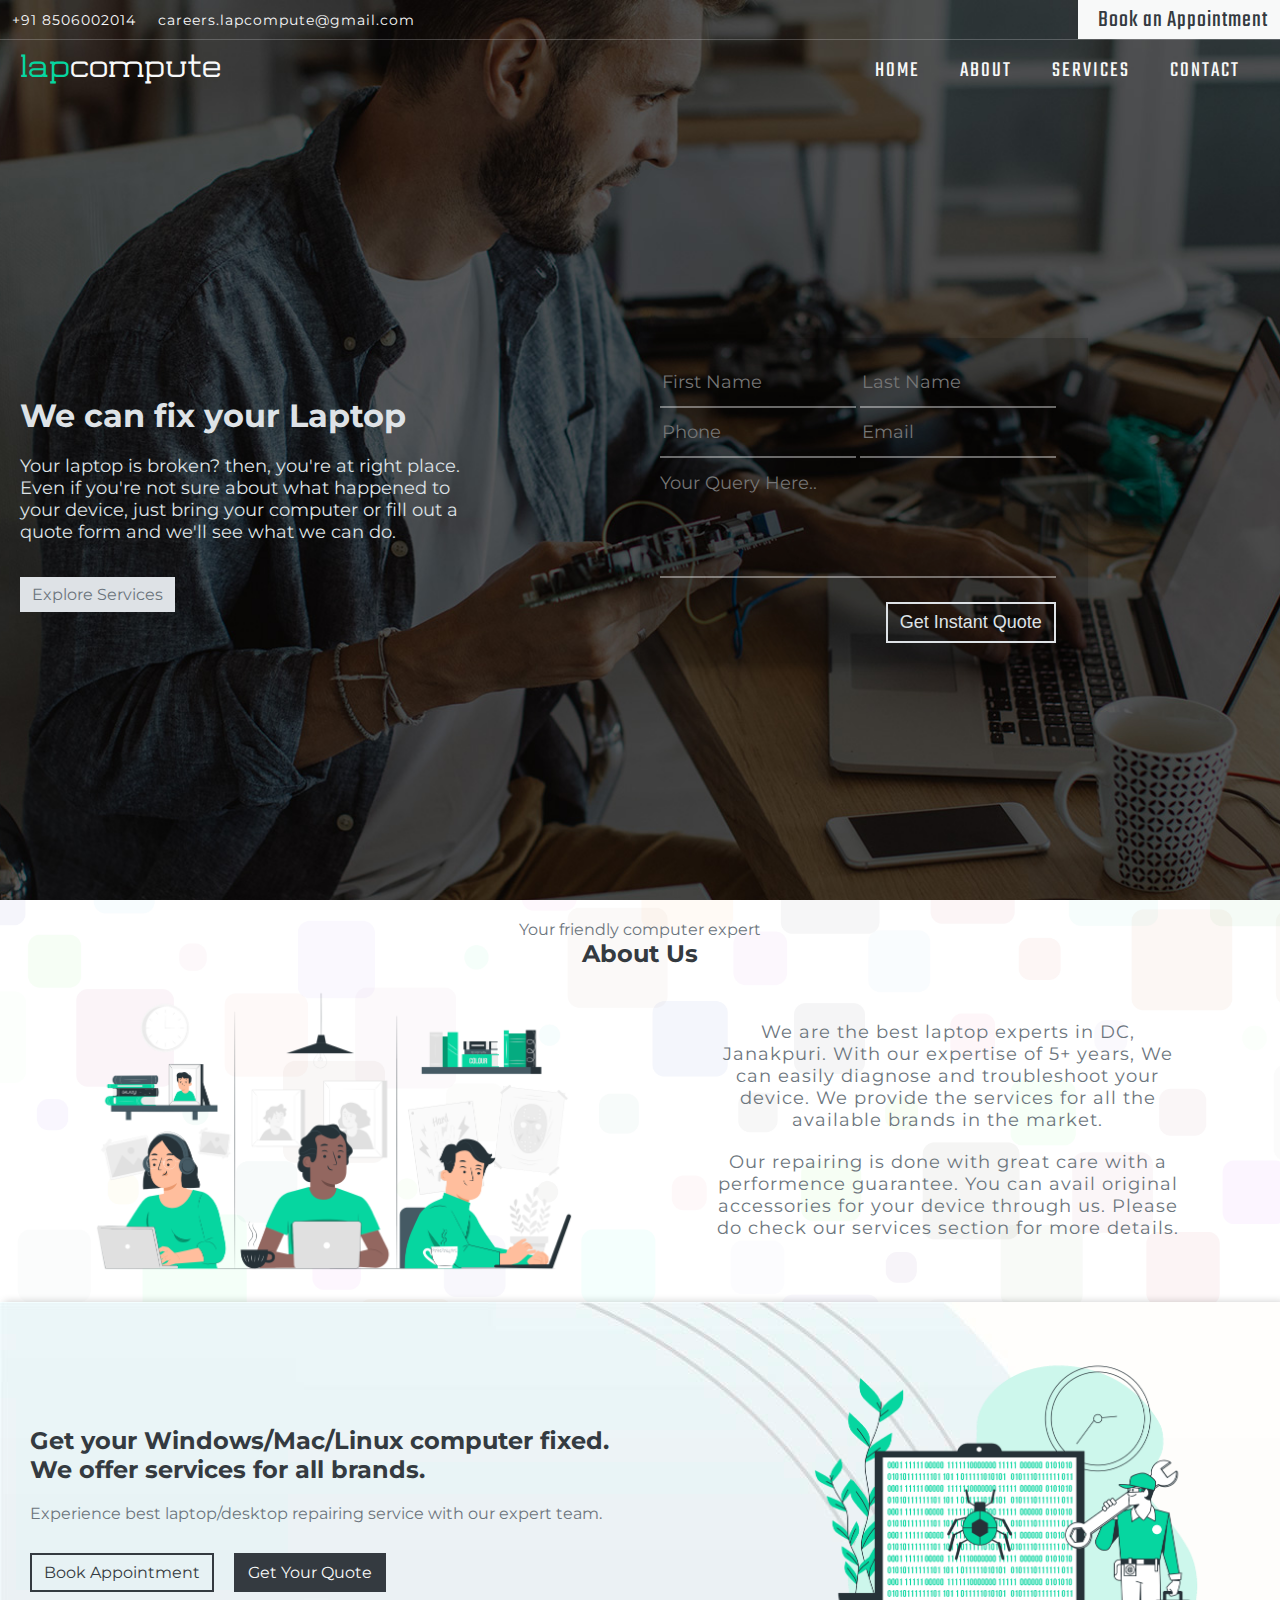
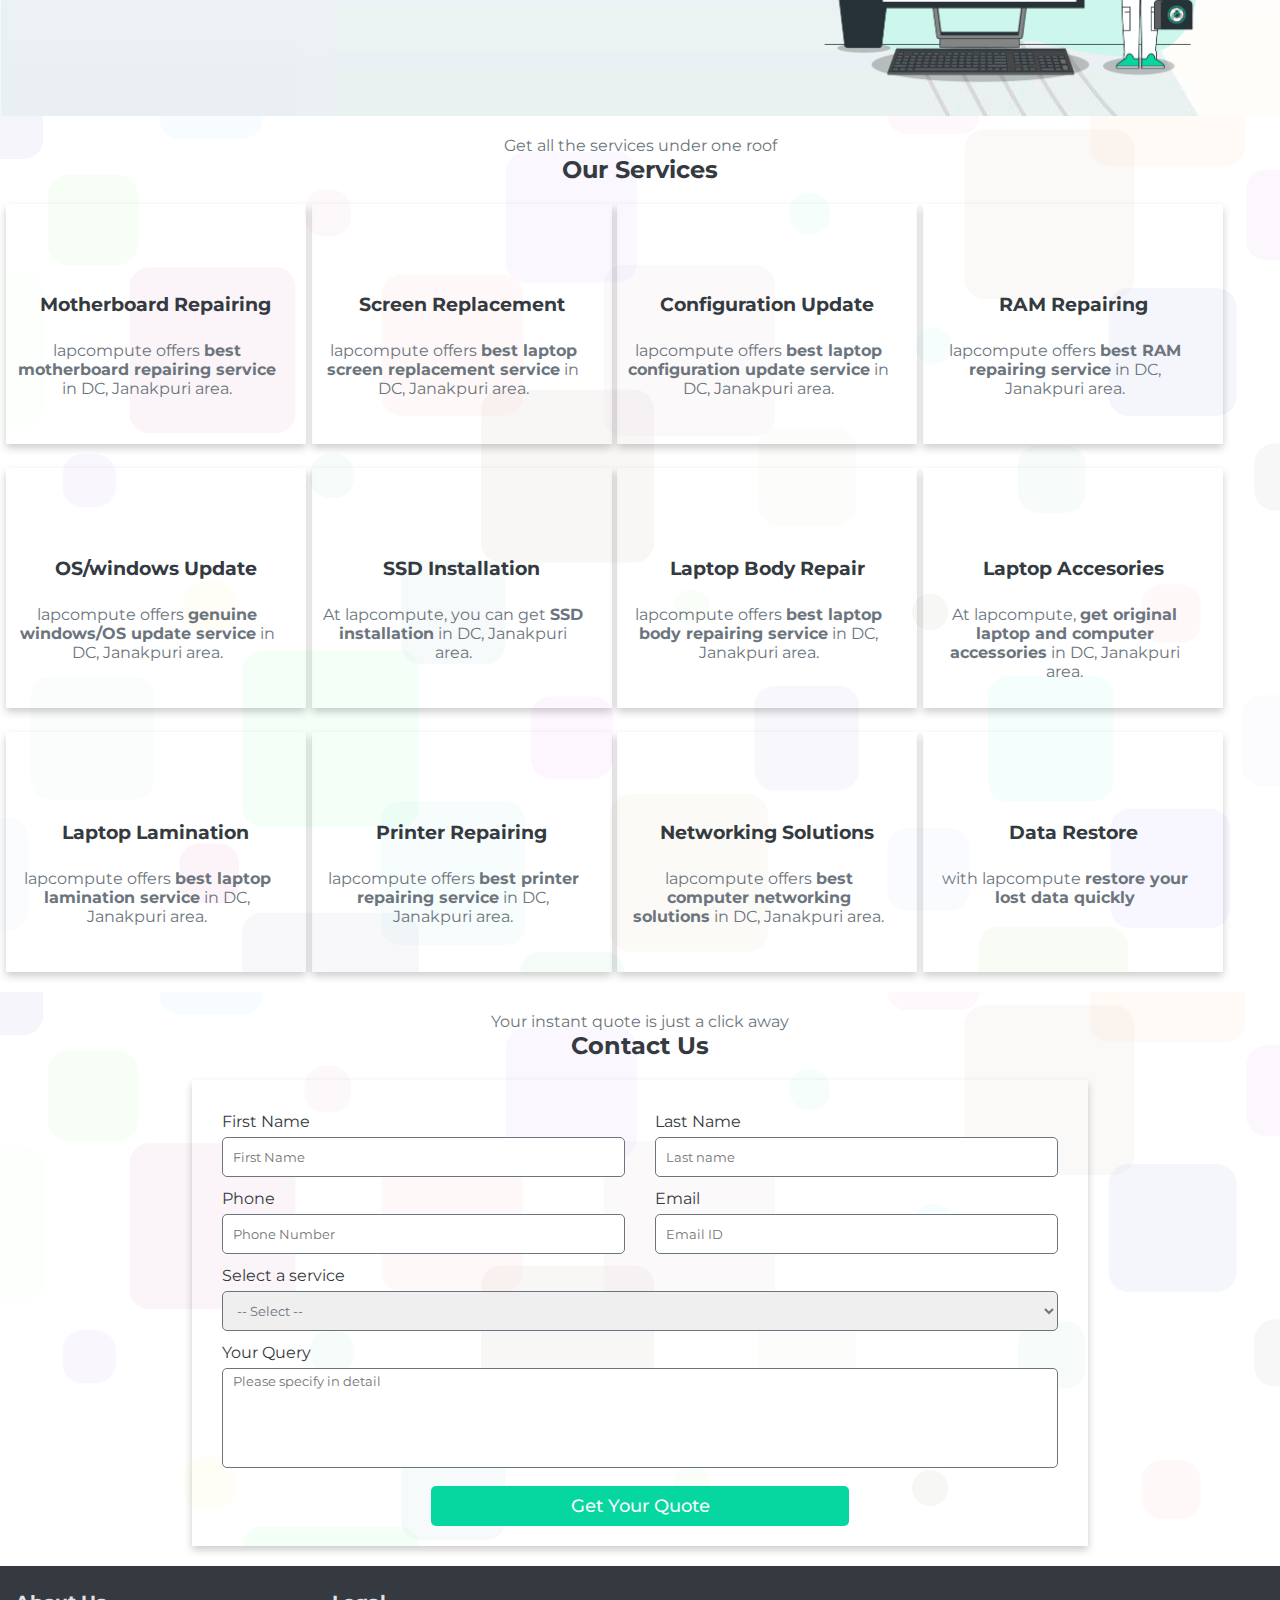
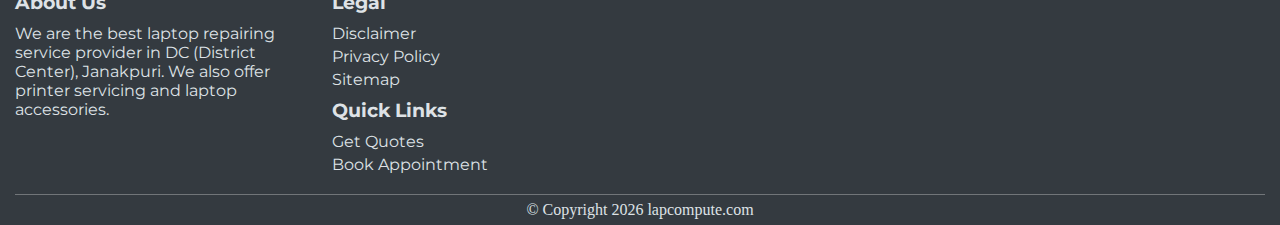
<file: index.html>
<!DOCTYPE html>
<html lang="en">
<head>
    <meta charset="UTF-8">
    <meta http-equiv="X-UA-Compatible" content="IE=edge">
    <meta name="viewport" content="width=device-width, initial-scale=1.0">
    <title>Lap Compute | A Laptop Repair Store</title>
    <link rel="stylesheet" href="assets/css/style.css">
    <link rel="stylesheet" href="assets/css/responsive.css">
    <link rel="stylesheet" href="https://cdnjs.cloudflare.com/ajax/libs/font-awesome/6.0.0-beta2/css/all.min.css" integrity="sha512-YWzhKL2whUzgiheMoBFwW8CKV4qpHQAEuvilg9FAn5VJUDwKZZxkJNuGM4XkWuk94WCrrwslk8yWNGmY1EduTA==" crossorigin="anonymous" referrerpolicy="no-referrer" />
</head>
<body>
    <header id="home">
        <div class="top-bar">
           
            <div class="contacts">
                <a href="tel:+918506002014"><i class="fas fa-phone"></i> +91 8506002014</a> &nbsp;
                <a href="mailto:careers.lapcompute@gmail.com"><i class="fas fa-envelope"></i>&nbsp; careers.lapcompute@gmail.com</a>
            </div>
            
            <div class="book-appointment">
                <a href="#"><i class="fas fa-calendar-alt"></i> &nbsp; Book an Appointment </a>
            </div>

        </div>
<!-- ================================================================================= -->
        <div class="nav">
    
            <div class="logo">
                <a href="#home"> <span>lap</span>compute</a>
            </div>
            
            <nav>
                <ul>
                    <li><a href="#home">Home</a></li>
                    <li><a href="#about-us">About</a></li>
                    <li><a href="#services">Services</a></li>
                    <li><a href="#contact">Contact</a></li>
                </ul>
            </nav>
        </div>
        <!--================================================================================  -->
        <div class="hero">
            <div class="typo">
                <h2>We can fix your <span>Laptop</span></h2>
                <p>
                    Your laptop is broken? then, you're at right place. Even if you're not sure about what happened to your device, just bring your computer or fill out a quote form and we'll see what we can do.
                </p>
                <a href="#services">Explore Services</a>
            </div>
            <!--============================  -->
            <div class="contact-form">
                <form action="#">
                    <div class="full-name">
                        <input type="text" name="fname"placeholder="First Name">
                        <input type="text" name="lname" placeholder="Last Name">
                    </div>
                    <div class="form-contact">
                        <input type="phone" name="phone" placeholder="Phone">
                        <input type="email" name="email" placeholder="Email">
                    </div>
                    <div class="query">
                        <textarea name="query" placeholder="Your Query Here.."></textarea>
                    </div>
                    <div class="submit">
                        <button type="submit">Get Instant Quote</button>
                    </div>
                </form>
            </div>
        </div>
        <!-- ===================================================================== -->
    </header>
<!-- ################################################################################## -->
    <div id="about-us">
        <div class="title">
            <p>Your friendly computer expert</p>
            <h2>About Us</h2>
        </div>
        <div class="about-content">
            <div class="abtimg">
                <img src="assets/images/about.png" alt="Best Laptop Repairing Shop in DC">
            </div>
            <div class="abttxt">
                <p>We are the best laptop experts in DC, Janakpuri. With our expertise of 5+ years, We can easily diagnose and troubleshoot your device. We provide the services for all the available brands in the market.</p>
                <p>Our repairing is done with great care with a performence guarantee. You can avail original accessories for your device through us. Please do check our services section for more details.</p>
            </div>
        </div>
    </div>
<!-- ################################################################################## -->
    <div class="ctoa">
       <div class="ctoa-container">
           <div class="ctoa-typo">
                <h2>Get your Windows/Mac/Linux computer fixed. We offer services for all brands.</h2>
                <p>Experience best laptop/desktop repairing service with our expert team.</p>
                <div class="ctoa-buttons">
                    <a href="Appointment_form.htm">Book Appointment</a>
                    <a href="#contact">Get Your Quote</a>
                </div>
           </div>
           <div class="ctoa-img">
                <img src="assets/images/services.png" alt="Best Laptop Repairing Service">
           </div>
       </div>
        <!-- <svg xmlns="http://www.w3.org/2000/svg" viewBox="0 0 1440 320"><path fill="#06d6a0" fill-opacity="1" d="M0,224L48,213.3C96,203,192,181,288,154.7C384,128,480,96,576,117.3C672,139,768,213,864,208C960,203,1056,117,1152,96C1248,75,1344,117,1392,138.7L1440,160L1440,320L1392,320C1344,320,1248,320,1152,320C1056,320,960,320,864,320C768,320,672,320,576,320C480,320,384,320,288,320C192,320,96,320,48,320L0,320Z"></path></svg> -->
    </div>
<!-- #################################################################################### -->
    <div id="services">
        <div class="title">
            <p>Get all the services under one roof</p>
            <h2>Our Services</h2>
        </div>
        <div class="cards">
            <!-- #1 -->
            <div class="card">
                <div class="icon">
                    <i class="fas fa-microchip"></i>
                </div>
                <div class="title">
                    <h3>Motherboard Repairing</h3>
                </div>
                <div class="desc">
                    <p>lapcompute offers <b>best motherboard repairing service</b> in DC, Janakpuri area.</p>
                </div>
            </div>
            <!-- #2 -->
            <div class="card">
                <div class="icon">
                    <i class="fas fa-desktop"></i>
                </div>
                <div class="title">
                    <h3>Screen Replacement</h3>
                </div>
                <div class="desc">
                    <p>lapcompute offers <b>best laptop screen replacement service</b> in DC, Janakpuri area.</p>
                </div>
            </div>
            <!-- #3 -->
            <div class="card">
                <div class="icon">
                    <i class="fas fa-wrench"></i>
                </div>
                <div class="title">
                    <h3>Configuration Update</h3>
                </div>
                <div class="desc">
                    <p>lapcompute offers <b>best laptop configuration update service</b> in DC, Janakpuri area.</p>
                </div>
            </div>
            <!-- #4 -->
            <div class="card">
                <div class="icon">
                    <i class="fas fa-microchip"></i>
                </div>
                <div class="title">
                    <h3>RAM Repairing</h3>
                </div>
                <div class="desc">
                    <p>lapcompute offers <b>best RAM repairing service</b> in DC, Janakpuri area.</p>
                </div>
            </div>
            <!-- #5 -->
            <div class="card">
                <div class="icon">
                    <i class="fab fa-windows"></i>
                </div>
                <div class="title">
                    <h3>OS/windows Update</h3>
                </div>
                <div class="desc">
                    <p>lapcompute offers <b>genuine windows/OS update service</b> in DC, Janakpuri area.</p>
                </div>
            </div>
            <!-- #6 -->
            <div class="card">
                <div class="icon">
                    <i class="fas fa-hdd"></i>
                </div>
                <div class="title">
                    <h3>SSD Installation</h3>
                </div>
                <div class="desc">
                    <p>At lapcompute, you can get <b>SSD installation</b> in DC, Janakpuri area.</p>
                </div>
            </div>
            <!-- #7 -->
            <div class="card">
                <div class="icon">
                    <i class="fas fa-laptop-medical"></i>
                </div>
                <div class="title">
                    <h3>Laptop Body Repair</h3>
                </div>
                <div class="desc">
                    <p>lapcompute offers <b>best laptop body repairing service</b> in DC, Janakpuri area.</p>
                </div>
            </div>
            <!-- #8 -->
            <div class="card">
                <div class="icon">
                    <i class="fas fa-keyboard"></i>
                </div>
                <div class="title">
                    <h3>Laptop Accesories</h3>
                </div>
                <div class="desc">
                    <p>At lapcompute, <b>get original laptop and computer accessories</b> in DC, Janakpuri area.</p>
                </div>
            </div>
            <!-- #9 -->
            <div class="card">
                <div class="icon">
                    <i class="fab fa-accusoft"></i>
                </div>
                <div class="title">
                    <h3>Laptop Lamination</h3>
                </div>
                <div class="desc">
                    <p>lapcompute offers <b>best laptop lamination service</b> in DC, Janakpuri area.</p>
                </div>
            </div>
            <!-- #10-->
            <div class="card">
                <div class="icon">
                    <i class="fas fa-print"></i>
                </div>
                <div class="title">
                    <h3>Printer Repairing</h3>
                </div>
                <div class="desc">
                    <p>lapcompute offers <b>best printer repairing service</b> in DC, Janakpuri area.</p>
                </div>
            </div>
            <!-- #11 -->
            <div class="card">
                <div class="icon">
                    <i class="fas fa-network-wired"></i>
                </div>
                <div class="title">
                    <h3>Networking Solutions</h3>
                </div>
                <div class="desc">
                    <p>lapcompute offers <b>best computer networking solutions</b> in DC, Janakpuri area.</p>
                </div>
            </div>
            <!-- #12 -->
            <div class="card">
                <div class="icon">
                    <i class="fas fa-upload"></i>
                </div>
                <div class="title">
                    <h3>Data Restore</h3>
                </div>
                <div class="desc">
                    <p>with lapcompute <b>restore your lost data quickly</b></p>
                </div>
            </div>
        </div>
    </div>
<!-- #################################################################################### -->
    <div id="contact">
        <div class="title">
            <p>Your instant quote is just a click away</p>
            <h2>Contact Us</h2>
        </div>
        <form action="#" class="cf-main">
        <div class="form-container">
                <div class="full-name">    
                    <div class="fname-group">
                        <label for="FName">First Name</label>
                        <input type="text" name="fname" id="FName" maxlength="40" placeholder="First Name" required>
                    </div>
                    <div class="lname-group">
                        <label for="LName">Last Name</label>
                        <input type="text" name="lname" id="LName" maxlength="40" placeholder="Last name">
                    </div>
                </div>
                <div class="contact-details">
                    <div class="phone-group">
                        <label for="Phone">Phone</label>
                        <input type="tel" name="phone" id="Phone" minlength="10" maxlength="10" placeholder="Phone Number" required>
                    </div>
                    <div class="email-group">
                        <label for="Email">Email</label>
                        <input type="text" name="email" id="Email" maxlength="80" placeholder="Email ID">
                    </div>
                </div>
                <label for="Issue">Select a service</label>
                <select name="issue" id="Issue" required>
                    <option value="default">-- Select --</option>
                    <option value="motherboard">Motherboard Repairing</option>
                    <option value="keyboard">Keyboard Repairing</option>
                    <option value="trackpad">Trackpad Repairing</option>
                    <option value="osupdate">Operationg System Installation/Update</option>
                    <option value="deviceconfiguration">Device configuration Upgrade</option>
                    <option value="ramupgrade">RAM Upgrade</option>
                    <option value="antivirus">Anti Virus Installation</option>
                    <option value="bodyrepair">Laptop Body Repairing</option>
                    <option value="printerservicing">Printer Servicing</option>
                    <option value="screen">Screen Replacement</option>
                    <option value="battery">Battery replacement</option>
                    <option value="lamination">Laptop Body Lamination</option>
                    <option value="ssd">SSD Installation</option>
                    <option value="networking">Networking Solutions</option>
                    <option value="accessories">Laptop Accessories Purchasing</option>
                    <option value="datarecovey">Data Recovery</option>
                    <option value="other">Other</option>
                </select>
                <label for="Desc">Your Query</label>
                <textarea name="desc" id="Desc" placeholder="Please specify in detail"></textarea>
                <br><button type="submit">Get Your Quote</button>
                

            </form>
        </div>
    </div>
<!-- ####################################################################################### -->
    <footer>
        
        <div class="footer-fluid-container">
            <div class="about-us footer-item">
                <h3>About Us</h3>
                <p>We are the best laptop repairing service provider in DC (District Center), Janakpuri. We also offer printer servicing and laptop accessories.</p>
            </div>
            <div class="quick-links footer-item">
                <div>
                    <h3>Legal</h3>
                    <ul>
                        <li><a href="#">Disclaimer</a></li>
                        <li><a href="#">Privacy Policy</a></li>
                        <li><a href="#">Sitemap</a></li>
                    </ul>
                </div>
                <div>
                <h3>Quick Links</h3>
                    <ul>
                        <li><a href="#">Get Quotes</a></li>
                        <li><a href="/Appointment_form.htm">Book Appointment</a></li>
                    </ul>
                </div>
            </div>
            <div class="map-container footer-item">
                
            </div>
            <div class="contact footer-item">

            </div>
        </div>
        <!-- ================================================================================ -->
        <div class="footer-bar">
           <p> &copy; Copyright <script>document.write(new Date().getFullYear())</script> <a href="https://www.lapcompute.com"> lapcompute.com</a> </p>
        </div>
        <!-- =================================================================================== -->
    </footer>
<!-- ##########################################################################################3333333333 -->
<script src="assets/js/custom.js"></script>
</body>
</html>
</file>
<file: assets/css/style.css>
/* @import url('https://fonts.googleapis.com/css2?family=Poppins:wght@200;300;400;500&display=swap'); */
@import url('https://fonts.googleapis.com/css2?family=Montserrat:wght@200;300;400;500&display=swap');
@import url('https://fonts.googleapis.com/css2?family=Teko:wght@300;400;500&display=swap');
@font-face {
    font-family: 'base';
    src: url(/assets/fonts/RoguelandSlabBold.ttf);
}
*{
    margin: 0;
    padding:0;

    box-sizing: border-box;
}

html{
    scroll-behavior: smooth;
    
}
li{
    list-style: none;
}
a{
    text-decoration: none;
    color: inherit;
}


/* Header section  */
header{
    width: 100%;
    height: 100vh;
    background: url('/assets/images/head_bg.jpg');
    background-position: center;
    background-size: cover;
}
.top-bar{
    width: 100%;
    display: flex;
    height: 40px;
    align-items: center;
    justify-content: space-between;
    border-bottom: 1px solid #e9ecef3d;
}
.top-bar a{
    color: #f8f9fa;
    font-family: 'Teko',sans-serif;
    letter-spacing: 1px;
    font-size: 24px;
}
.top-bar .contacts a:hover{
    border-bottom: 1px solid #dee2e6;
}
.top-bar .contacts{
    padding: 0 12px;
}
.top-bar .contacts a i{
    font-size: 16px ;
}
.top-bar .contacts a{
    font-size: 14px;
    font-family: 'Montserrat',sans-serif;
}
.top-bar .book-appointment{
    background:  #f8f9f9;
    color: #343a40;
    height: 100%;
    border: none;
    outline: none;
    padding: 0 12px;
}
.top-bar .book-appointment a{
    color: #343a40;
    line-height: 40px;
    border-bottom: none;
}
.top-bar .book-appointment a:hover{
    border-bottom: 1px solid #6c757d;
}

.nav{
    height: 60px;
    display: flex;
    align-items: center;
    justify-content: space-between;
}
.logo{
    padding: 0 20px;
}
.logo a{
    color: #f8f9fa;
    font-size: 32px;
    font-family: 'base';
    transition: all 1s ease;
}
.logo a span{
    color: #06d6a0;
}
.logo a:hover{
    color: #06d6a0;
}
nav{
    padding: 0 20px;
}
nav ul {
    display: flex;
}
nav ul li a{
    font-size: 18px;
    text-transform: uppercase;
    font-family: 'Teko',sans-serif;
    letter-spacing: 2px;
    font-size: 22px;
    color: #f8f9f9;
    padding: 0 20px;
    transition: color 1s ;
}
nav ul li a:hover{
    color: #06d6a0;
}

.hero{
    display: grid;
    height: calc(100vh - 100px);
    grid-template-columns: 1fr 1fr;
    align-items: center;
    justify-content: center;
}
.hero .typo{
    width: 80%;
    padding: 0 20px;
    color: #dee2e6;
    font-family: 'Montserrat',sans-serif;
}
.typo h2{
  font-size: 32px;
  padding-bottom: 20px;
}
.typo p{
    font-size: 18px;
    padding-bottom: 42px;
}
.typo a{
    background: #dee2e6;
    color:#6c757d;
    padding: 8px 12px;
}
.typo a:hover{
    color: #343a40;
}

.contact-form{
    width: 70%;
    background:rgba(0,0,0,0.2);
    padding: 20px;
    box-shadow: 0 4px 8px 0 rgba(0,0,0,0.2);
}
.contact-form input, .contact-form textarea{
    height: 50px;
    background: transparent;
    outline: none;
    border: none;
    border-bottom: 2px solid rgba(255,255,255,0.4);
    padding: 5px 2px;
    color: #dee2e6;
    font-family: 'Montserrat',sans-serif;
    font-size: 18px;
    transition: all 1s ease;
}
.contact-form input:focus, textarea:focus{
    border-bottom: 2px solid #dee2e6;
}
.full-name,.form-contact,.query{
    width: 100%;
}
.full-name input[name='fname'],
.full-name input[name='lname'],
.form-contact input[name='phone'],
.form-contact input[name='email']{
    width: 48%;    
}
.query textarea[name='query']{
    width: 97%;
    height: 120px;
    resize: none;
    padding: 14px 0;
}
.submit{
    text-align: right;
    width: 97%;
}

.contact-form button{
    padding: 8px 12px;
    background: transparent;
    border: 2px solid #dee2e6;
    color: #dee2e6;
    margin-top: 20px;
    font-size: 18px;
    transition: all 1s ease;
}
.contact-form button:hover{
    background: #dee2e6;
    color:#343a40;
}

/* About section */

#about-us{
    background-position: center;
    background: url('/assets/images/pattern.png');
    background-size: cover;
    display: flex;
    flex-direction: column;
    padding: 10px;
    padding-top: 20px;
    width: 100%;
    align-items: center;
}
.about-content{
    display: flex;
    justify-content: space-around;
    align-items: center;
    flex-wrap: wrap;
    width: 99%;
    padding: 8px;
}
#about-us .title{
    text-align: center;
    font-family: 'Montserrat',sans-serif;
}
#about-us .title p{
    color:#6c757d;
    font-family: 'Montserrat',sans-serif;
}
#about-us .title h2{
    color:#343a40;
}
.abtimg{
    width: 40%;
}
.abtimg img{
    width: 100%;
}
.abttxt{
    width:40%;
    text-align: center;
    font-size: 18px;
    font-family: 'Montserrat',sans-serif;
}
.abttxt p{
    letter-spacing: 1px;
    color: #6c757d;
    padding: 10px;
}


/* style for services section */
#services{
    width: 100%;
    background: url('/assets/images/pattern.png');
    
}
#services .title{
    text-align: center;
    font-family: 'Montserrat',sans-serif;
    padding: 20px 0;
}
#services .title h2{
    color: #343a40;
}
#services .title p{
    color: #6c757d;
}
.cards{
    display: flex;
    flex-wrap: wrap;
    justify-content: space-evenly;
    width: 96%;
    row-gap: 24px;
    
}
.card{
    width: 300px;
    height: 240px;
    display: flex;
    flex-direction: column;
    align-items: center;
    padding: 16px 10px;
    box-shadow: 0 4px 8px 0 rgba(0,0,0,0.2);
    transition: all 0.3s;
}
.card:hover{
    box-shadow: 0 8px 16px 0 rgba(0,0,0,0.2);
}
.card .icon i{
    font-size: 42px;
    padding: 4px;
    color: #06d6a0;
}
.card .title h3{
    color: #343a40;
    font-family: 'Montserrat',sans-serif;
    padding: 5px 0;
}
.card .desc{
    text-align: center;
}
.card .desc p{
    color: #6c757d;
    font-family: 'Montserrat',sans-serif;
    width: 94%;
}

/* Contact Style */

#contact{
    width: 100%;
    background: url('/assets/images/pattern.png');
    margin-top: 20px;   
}
#contact .title{
    text-align: center;
    font-family: 'Montserrat',sans-serif;
    padding: 20px 0;
}
#contact .title h2{
    color: #343a40;
}
#contact .title p{
    color: #6c757d;
}

label{
    color: #343a40;
    font-family: 'Montserrat',sans-serif;
    font-weight: 300;
    display: block;
    margin-top: 12px;
    margin-bottom: 6px;
    font-weight: 400;
}
.cf-main{
    display: flex;
    justify-content: center;
}
.form-container{
    display: flex;
    flex-direction: column;
    width: 70%;
    padding: 20px 30px;
    box-shadow: 0 4px 8px 0 rgba(0,0,0,0.2);

}
.form-container .full-name, .contact-details{
    width: 100%;
    display: flex;
    column-gap: 30px;
}
.fname-group,
.lname-group,
.phone-group,
.email-group{
    display: flex;
    flex-direction: column;
    justify-content: left;
    width: 50%;
}
.form-container input[type='text'],
.form-container input[type='tel'],
.form-container input[type='email'],
.form-container select, 
.form-container textarea,
.form-container button{
    height: 40px;
    width: 100%;
    border-radius: 5px;
    outline: none;
    padding: 4px 10px;
    border: 1px ridge #6c757d;  
    color:#6c757d;
    font-family: 'Montserrat',sans-serif;  
}
.form-container textarea{
    resize: none;
    height: 100px;
}
.form-container button{
    background: #06d6a0;
    color: #f8f9f9;
    font-weight: 500;
    border: none;
    font-size: 18px;
    width: 50%;
    margin: 0 auto;
    transition: all 0.6s;
}
.form-container button:hover{
    background: #0dffbe;
}

/* Footer Styling */
footer{
    background:#343a40;
    color: #dee2e6;
    width: 100%;
    padding: 15px;
    padding-bottom: 0px;
    margin-top: 20px;
}
.footer-fluid-container{
    display: flex;
    justify-content: space-between;
    flex-wrap: wrap;
    width: 100%;
    padding-bottom: 16px;
    font-family: 'Montserrat',sans-serif;
}

.footer-item{
    width: 24%;
}
.footer-item li{
    margin: 4px 0;
}
.footer-item h3{
    margin: 10px 0;
}
.footer-bar{
    text-align: center;
    border-top: 1px solid rgba(255,255,255,0.3);
}
.footer-bar p{
    line-height: 30px;   
}

/* ctoa style */
.ctoa{
    width: 100%;
    padding: 20px 30px;
    background: url('/assets/images/white-abstract.jpg');
    box-shadow: 4px 0 8px 0 rgba(0,0,0,0.2);
}
.ctoa-container{
    display: flex;
    justify-content: space-between;
    align-items: center;
    width: 100%;
}
.ctoa-typo{
    width: 50%;
    font-family: 'Montserrat',sans-serif;
}
.ctoa-img{
    width: 40%;
}
.ctoa-img img{
    width: 100%;
}
.ctoa-typo h2{
    color:#343a40;
    margin-bottom: 20px;
}
.ctoa-typo p{
    color:#6c757d;
    margin-bottom: 30px;
}
.ctoa-buttons{
    display: flex;
    column-gap: 20px;
}
.ctoa-buttons a{
    padding: 8px 12px;
    transition: all 1s;
}
.ctoa-buttons a:first-child{
    color: #343a40;
    border: 2px solid #343a40;
}
.ctoa-buttons a:first-child:hover{
    color: #f8f9f9;
    background: #343a40;
}
.ctoa-buttons a:last-child{
    color: #f8f9f9;
    background: #343a40;
    border: 2px solid #343a40;
}
.ctoa-buttons a:last-child:hover{
    color: #343a40;
    background: transparent;
    
    
}
</file>
<file: assets/css/responsive.css>
@media (max-width: 1024px) {
    .hero .typo{
        width: 100%;
    }
    .hero .typo h2{
        font-size: 28px;
    }
    .hero .typo p{
        font-size: 16px;
    }
    .typo a{
        color: #343a40;
    }
    .contact-form{
        width: 85%;
    }
    /* about section */
    .abtimg{
        width: 48%;
    }
    .abttxt{
        font-size: 16px;
        width: 52%;
    }
    
    .form-container{
        width: 75%;
    }
    .ctoa-typo{
        width: 70%;
    }
}
@media (max-width: 760px) {
    
    .form-container{
        width: 85%;
    }
}
@media (max-width: 700px){
    .top-bar{
      display: none;
    }
    nav{
        display: none;
    }
    .contact-form,
    .abtimg{
        display: none;
    }
    .hero{
        display: flex;
        justify-content: center;
        align-items: center;
    }
    .typo{
        width: 70%;
        text-align: center;
    }
    .abttxt{
        width: 100%;
    }
    .footer-item{
        width: 80%;
        padding: 0 30px;
    }
    .quick-links{
        display: flex;
        justify-content: space-between;
    }
    .ctoa-img{
        display: none;
    }
    .ctoa-container{
        justify-content: center;
    }
    .ctoa-typo{
        width: 80%;
        text-align: center;
    }
    .ctoa-buttons{
        justify-content: center;
    }

}
@media (max-width: 480px){
    

    /* contact */
    .form-container{
        width: 90%;
    }
    .form-container .full-name, .contact-details{
        flex-direction: column;
    }
    .fname-group,
    .lname-group,
    .phone-group,
    .email-group{
        width: 100%;
    }
    /* footer */

    .footer-item{
        padding: 0;
        width: 100%;
    }
    .ctoa-buttons{
        flex-direction: column;
        align-items: center;
        justify-content: space-between;
    }
    .form-container button{
        width: 100%;
    }

}
</file>
